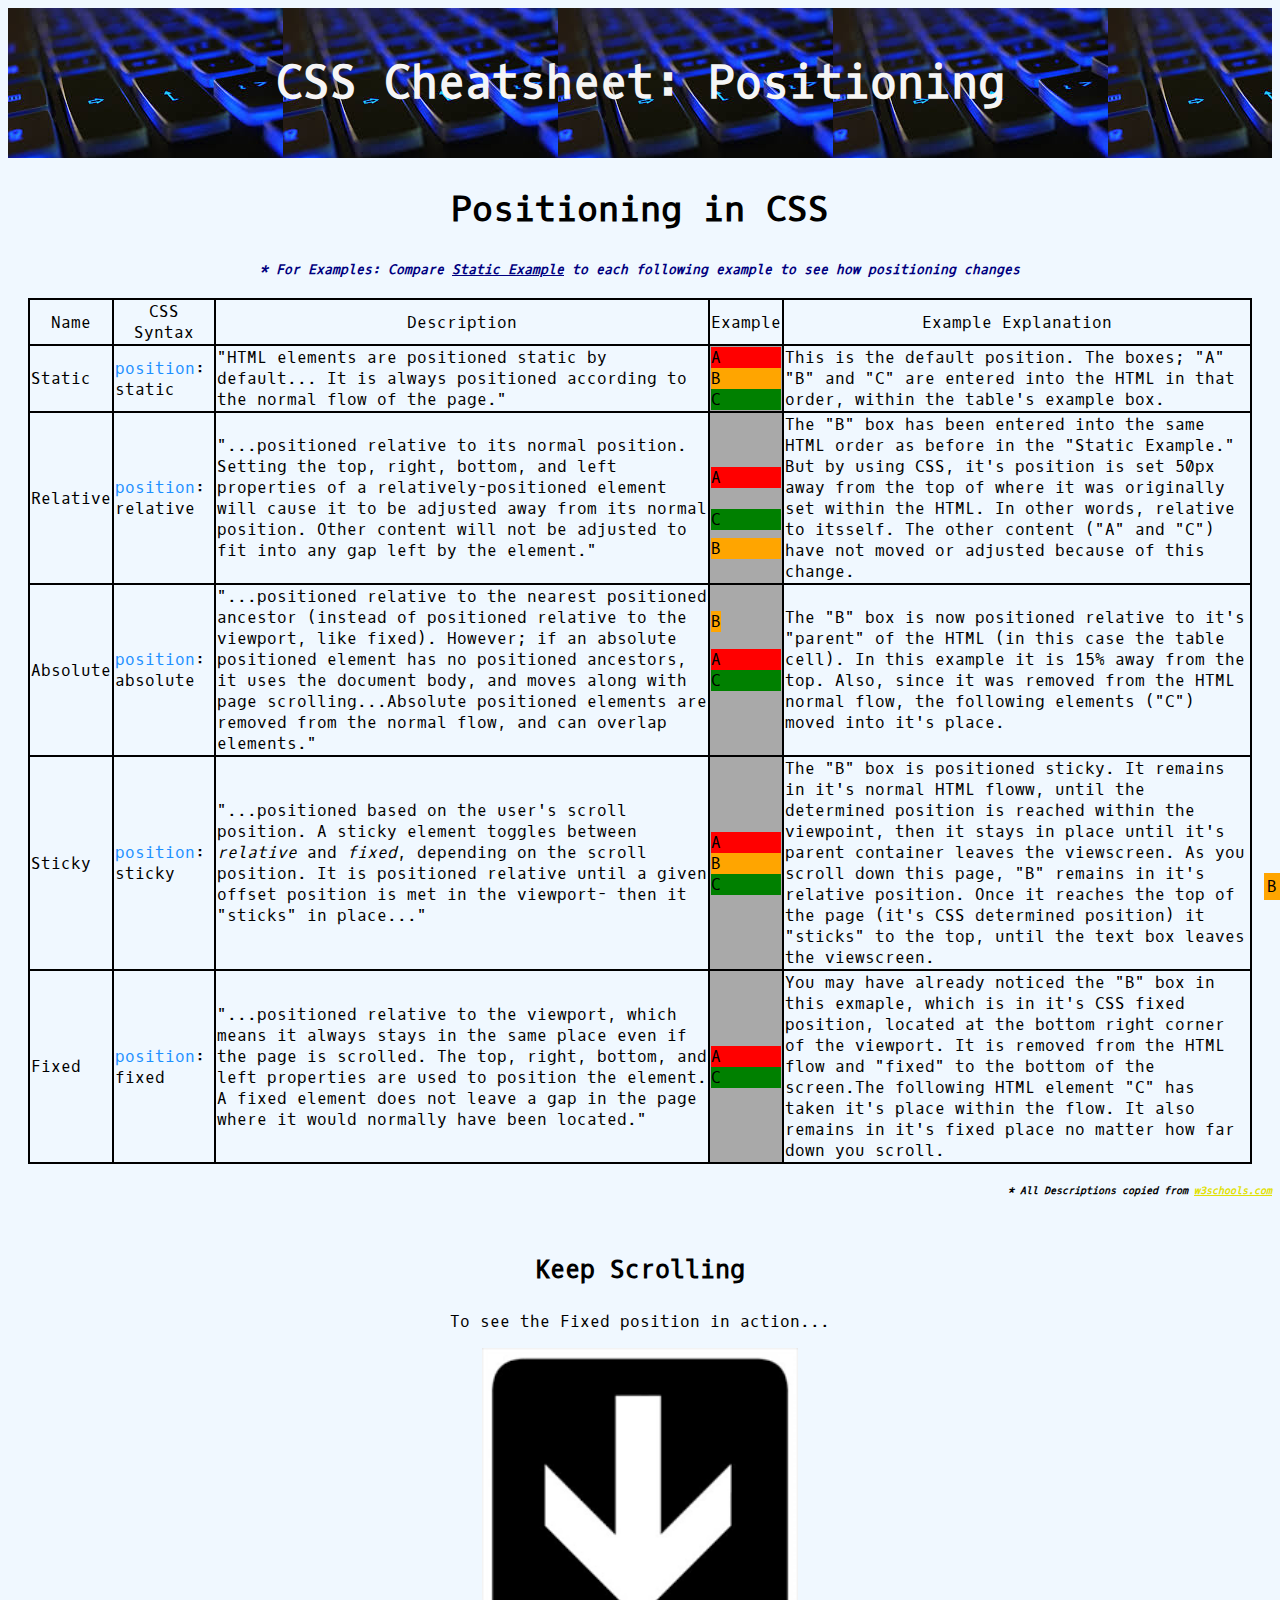
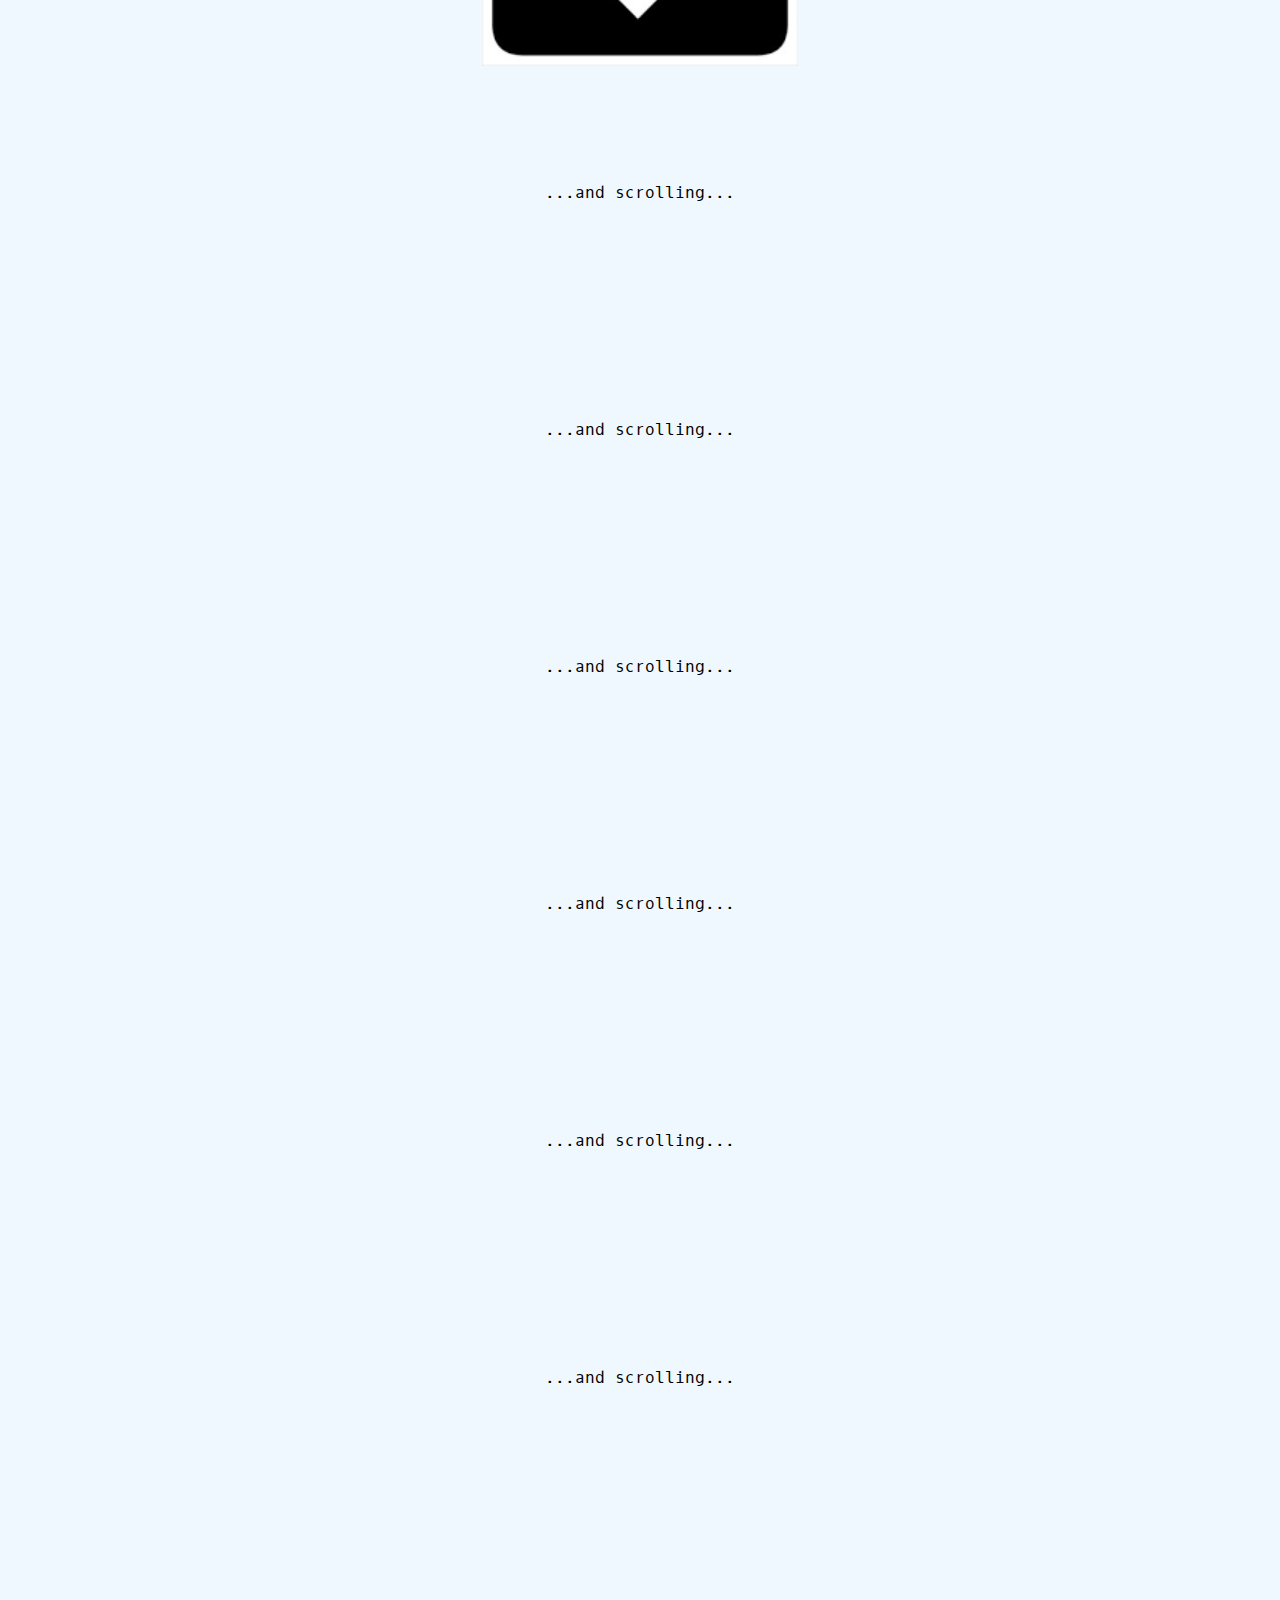
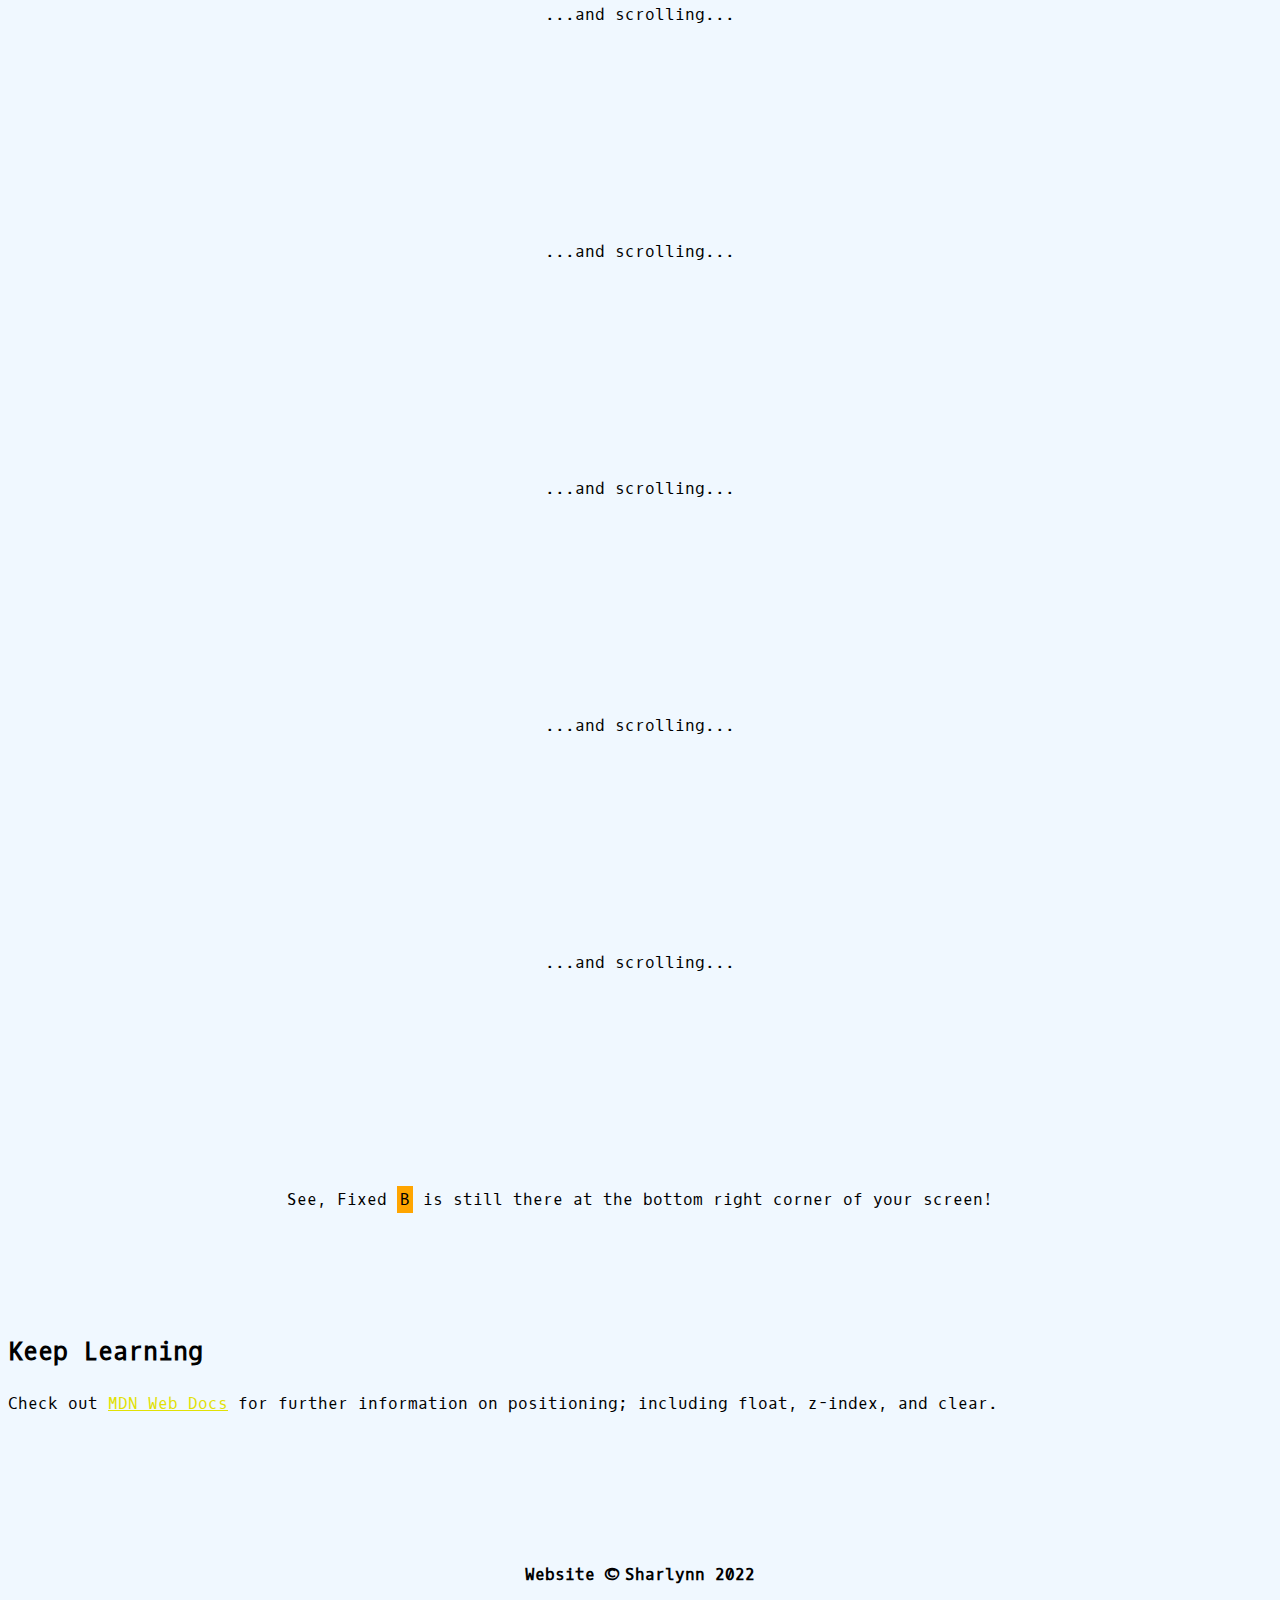
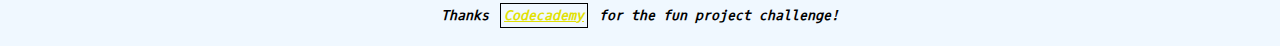
<file: BuildCheatsheet/index.html>
<!DOCTYPE html>
<html lang="en">
    <head>
        <meta charset="UTF-8">
        <meta http-equiv="X-UA-Compatible" content="IE=edge">
        <meta name="viewport" content="width=device-width, initial-scale=1.0">
        <title>CSS Cheatsheet: Positioning</title>
        <link href="styles.css" type="text/css" rel="stylesheet">
        <link href="https://fonts.googleapis.com/css2?family=Oxygen+Mono&family=Volkhov&display=swap" rel="stylesheet">
    </head>
    <body>
        <main>
            <header>
                <h1>CSS Cheatsheet: Positioning</h1>
            </header>
            <h2>Positioning in CSS</h2>
            <h3 id="tablenote">* For Examples: Compare <u>Static Example</u> to each following example to see how positioning changes</h4>
            <div class="table">
            <table>
                <thead>
                    <tr>
                        <td>Name</td>
                        <td>CSS Syntax</td>
                        <td>Description</td>
                        <td>Example</td>
                        <td>Example Explanation</td>
                    </tr>
                </thead>
                <!--Positioning: Static-->
                <tr>
                    <td>Static</td>
                    <td><span class="csssyntax">position</span>: static</td>
                    <td class="description">"HTML elements are positioned static by default... It is always positioned according to the normal flow of the page."</td>
                    <td class="example">
                        <div class="rectangleA">A</div>
                        <div class="rectangleB">B</div>
                        <div class="rectangleC">C</div>
                    </td>
                    <td>This is the default position. The boxes; "A" "B" and "C" are entered into the HTML in that order, within the table's example box.</td>
                </tr>
                <!--Positioning: Relative-->
                <tr>
                    <td>Relative</td>
                    <td><span class="csssyntax">position</span>: relative</td>
                    <td class="description">"...positioned relative to its normal position. Setting the top, right, bottom, and left properties of a relatively-positioned element will cause it to be adjusted away from its normal position. Other content will not be adjusted to fit into any gap left by the element."</td>
                    <td class="example" class="relative">
                        <div id="relative">
                            <div class="rectangleA">A</div>
                            <div id=relativeB class="rectangleB">B</div>
                            <div class="rectangleC">C</div>
                        </div>
                    </td>
                    <td>The "B" box has been entered into the same HTML order as before in the "Static Example." But by using CSS, it's position is set 50px away from the top of where it was originally set within the HTML. In other words, relative to itsself. The other content ("A" and "C") have not moved or adjusted because of this change.</td>
                </tr>
                <!--Positioning: Absolute-->
                <tr>
                    <td>Absolute</td>
                    <td><span class="csssyntax">position</span>: absolute</td>
                    <td class="description">"...positioned relative to the nearest positioned ancestor (instead of positioned relative to the viewport, like fixed). However; if an absolute positioned element has no positioned ancestors, it uses the document body, and moves along with page scrolling...Absolute positioned elements are removed from the normal flow, and can overlap elements."</td>
                    <td class="example" class="absolute">
                        <div class="rectangleA">A</div>
                        <div id="absoluteB" class="rectangleB">B</div>
                        <div class="rectangleC">C</div>
                    </td>
                    <td>The "B" box is now positioned relative to it's "parent" of the HTML (in this case the table cell). In this example it is 15% away from the top. Also, since it was removed from the HTML normal flow, the following elements ("C") moved into it's place.</td>
                </tr>
                <!--Positioning: Sticky-->
                <tr>
                    <td>Sticky</td>
                    <td><span class="csssyntax">position</span>: sticky</td>
                    <td class="description">"...positioned based on the user's scroll position. A sticky element toggles between <em>relative</em> and <em>fixed</em>, depending on the scroll position. It is positioned relative until a given offset position is met in the viewport- then it "sticks" in place..."</td>
                    <td class="example" class="sticky">
                        <div class="rectangleA">A</div>
                        <div id="stickyB" class="rectangleB">B</div>
                       <div class="rectangleC">C</div>
                    </td>
                    <td>The "B" box is positioned sticky. It remains in it's normal HTML floww, until the determined position is reached within the viewpoint, then it stays in place until it's parent container leaves the viewscreen. As you scroll down this page, "B" remains in it's relative position. Once it reaches the top of the page (it's CSS determined position) it "sticks" to the top, until the text box leaves the viewscreen.</td>
                </tr>
                <!--Positioning: Fixed-->
                <tr>
                    <td>Fixed</td>
                    <td><span class="csssyntax">position</span>: fixed</td>
                    <td class="description">"...positioned relative to the viewport, which means it always stays in the same place even if the page is scrolled. The top, right, bottom, and left properties are used to position the element. A fixed element does not leave a gap in the page where it would normally have been located."</td>
                    <td class="example" class="fixed">
                        <div class="rectangleA">A</div>
                        <div id="fixedB" class="rectangleB">B</div>
                        <div class="rectangleC">C</div>
                    </td>
                    <td>You may have already noticed the "B" box in this exmaple, which is in it's CSS fixed position, located at the bottom right corner of the viewport. It is removed from the HTML flow and "fixed" to the bottom of the screen.The following HTML element "C" has taken it's place within the flow. It also remains in it's fixed place no matter how far down you scroll.</td>
                </tr>
            </table>
            </div>
            <h3 id="descriptionsnote"><em>* All <strong>Descriptions</strong> copied from <a href="https://www.w3schools.com/css/css_positioning.asp">w3schools.com</a></em></h3>
            <br>
            <div>
                <h3 id="keepscrolling">Keep Scrolling</h3>
                <p style="text-align: center">To see the Fixed position in action...</p>
                <div style="display:flex; justify-content: center;">
                    <img src="arrowdown.png" alt="arrow pointing downwards" style="width: 25%;">
                </div>
                <p class="scrolling">...and scrolling...</p>
                <p class="scrolling">...and scrolling...</p>
                <p class="scrolling">...and scrolling...</p>
                <p class="scrolling">...and scrolling...</p>
                <p class="scrolling">...and scrolling...</p>
                <p class="scrolling">...and scrolling...</p>
                <p class="scrolling">...and scrolling...</p>
                <p class="scrolling">...and scrolling...</p>
                <p class="scrolling">...and scrolling...</p>
                <p class="scrolling">...and scrolling...</p>
                <p class="scrolling">...and scrolling...</p>
                <p style="text-align: center; padding: 100px;">See,  Fixed <span style="background-color: orange; padding: 3px">B</span> is still there at the bottom right corner of your screen!</p>
            </div>
            <h3>Keep Learning</h3>
                <p>Check out <a class="link" href="https://developer.mozilla.org/en-US/">MDN Web Docs</a> for further information on positioning; including float, z-index, and clear.</p>
        </main>
        <footer>
            <h4>Website &copy; Sharlynn 2022</h4>
            <h5><em>Thanks <a class="link" id="codecademy" href="http://www.codecademy.com/" >Codecademy</a> for the fun project challenge!</em></h5>
        </footer>
    </body>
</html>
</file>
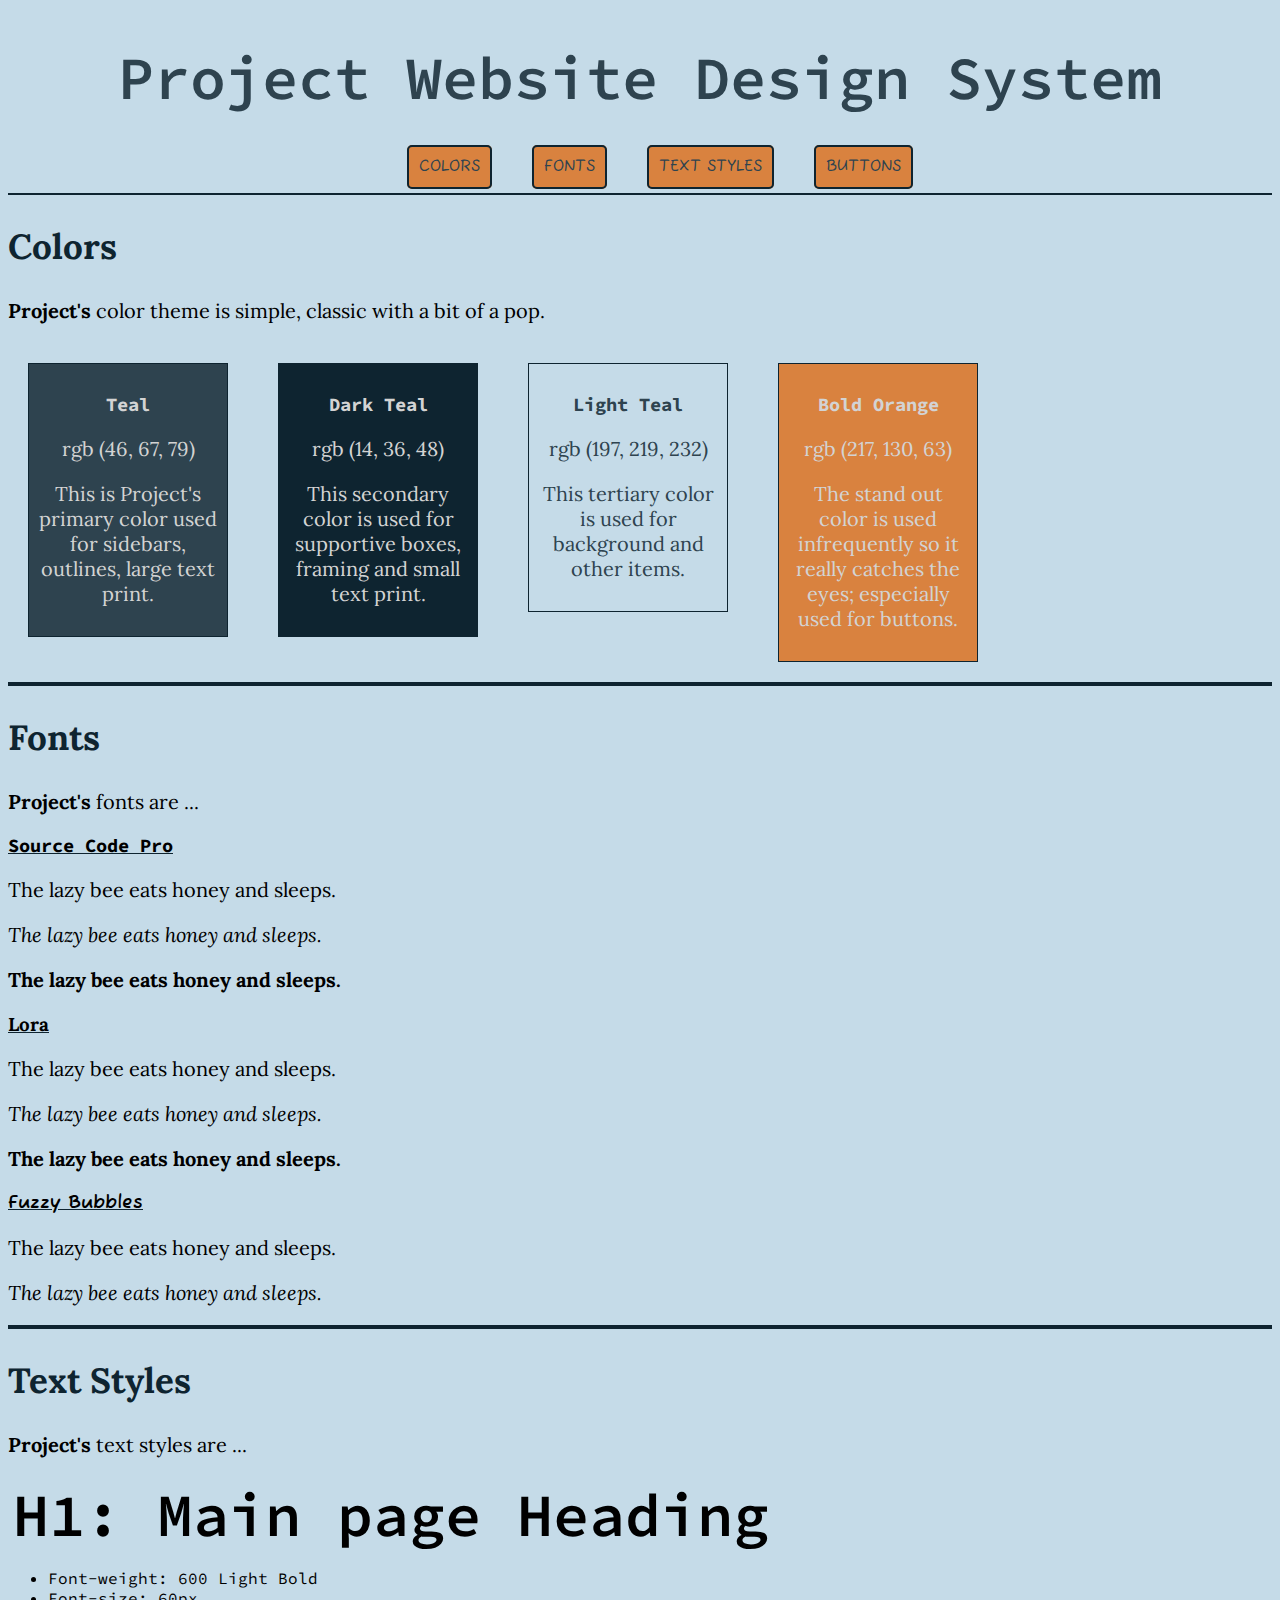
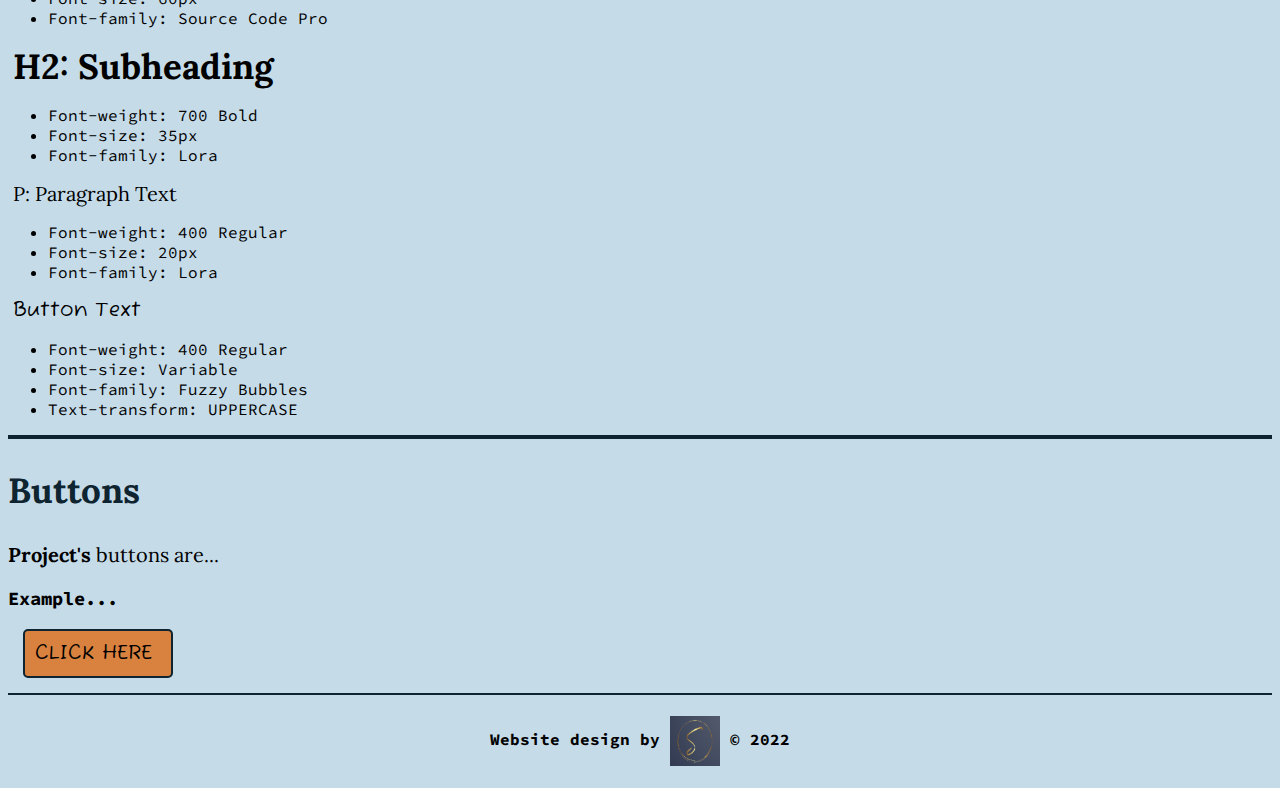
<file: WebsiteDesignSystem/index.html>
<!DOCTYPE html>
    <html lang="en">

    <head>
        <meta charset="UTF-8">
        <meta http-equiv="X-UA-Compatible" content="IE=edge">
        <meta name="viewport" content="width=device-width, initial-scale=1.0">
        <title>Website Design System</title>
        <link href="resources/styles.css" rel="stylesheet" type="text/css">
        <link rel="preconnect" href="https://fonts.googleapis.com">
<link rel="preconnect" href="https://fonts.gstatic.com" crossorigin>
<link href="https://fonts.googleapis.com/css2?family=Fuzzy+Bubbles:wght@400;700&family=Lora:ital,wght@0,400;0,700;1,400&family=Source+Code+Pro:ital,wght@0,400;0,600;1,400&display=swap" rel="stylesheet">
    </head>

    <body>
        <main>
            <div>
                <h1>Project Website Design System</h1>
                
                <div class="jumpto">
                    <ul>
                        <li class="button"><a href="#colors">Colors</a></li>
                        <li class="button"><a href="#fonts">Fonts</a></li>
                        <li class="button"><a href="#textstyles">Text Styles</a></li>
                        <li class="button"><a href="#buttons">Buttons</a></li>
                    </ul>
                </div>
            </div>

            <div class="section" id="colors">
                <h2>Colors</h2>
                    <p><strong>Project's</strong> color theme is simple, classic with a bit of a pop.</p>
                    <div class="colorbox" id="primarycolor">
                        <h3>Teal</h3>
                        <p>rgb (46, 67, 79)</p>
                        <p>This is Project's primary color used for sidebars, outlines, large text print.</p>
                    </div>
                    <div class="colorbox" id="secondarycolor">
                        <h3>Dark Teal</h3>
                        <p>rgb (14, 36, 48)</p>
                        <p>This secondary color is used for supportive boxes, framing and small text print.</p>
                    </div>
                    <div class="colorbox" id="tertiarycolor">
                        <h3>Light Teal</h3>
                        <p>rgb (197, 219, 232)</p>
                        <p>This tertiary color is used for background and other items.</p>
                    </div>
                    <div class="colorbox" id="standoutcolor">
                        <h3>Bold Orange</h3>
                        <p>rgb (217, 130, 63)</p>
                        <p>The stand out color is used infrequently so it really catches the eyes; especially used for buttons. </p>
                    </div>
            </div>

            <div class="section" id="fonts">
                <h2>Fonts</h2>
                    <p><strong>Project's</strong> fonts are ...</p>
                <div class="font sourcecodepro">
                    <h3>Source Code Pro</h3>
                    <p>The lazy bee eats honey and sleeps.</p>
                    <p><em>The lazy bee eats honey and sleeps.</em></p>
                    <p><strong>The lazy bee eats honey and sleeps.</strong></p>
                </div>
                <div class="font lora">
                    <h3>Lora</h3>
                    <p>The lazy bee eats honey and sleeps.</p>
                    <p><em>The lazy bee eats honey and sleeps.</em></p>
                    <p><strong>The lazy bee eats honey and sleeps.</strong></p>
                </div>
                <div class="font fuzzybubbles">
                    <h3>Fuzzy Bubbles</h3>
                    <p>The lazy bee eats honey and sleeps.</p>
                    <p><em>The lazy bee eats honey and sleeps.</em></p>
                </div>
            </div>

            <div class="section" id="textstyles">
                <h2>Text Styles</h2>
                    <p><strong>Project's</strong> text styles are ...</p>
                <div>
                    <h3 style="font-family: 'Source Code Pro', monospace; font-weight: 600; font-size: 60px; margin: 5px;">H1: Main page Heading</h3>
                    <ul>
                        <li>Font-weight: 600 Light Bold</li>
                        <li>Font-size: 60px</li>
                        <li>Font-family: Source Code Pro</li>
                    </ul>
                </div>
                <div>
                    <h3 style="font-family: lora, serif; font-weight: 700; font-size: 35px; margin: 5px;">H2: Subheading</h3>
                    <ul>
                        <li>Font-weight: 700 Bold</li>
                        <li>Font-size: 35px</li>
                        <li>Font-family: Lora</li>
                    </ul>
                </div>
                <div>
                    <h3 style="font-family: lora, serif; font-weight: 400; font-size: 20px; margin: 5px;">P: Paragraph Text</h3>
                    <ul>
                        <li>Font-weight: 400 Regular</li>
                        <li>Font-size: 20px</li>
                        <li>Font-family: Lora</li>
                    </ul>
                </div>
                <div>
                    <h3 style="font-family: 'fuzzy bubbles', cursive; font-weight: 400; font-size: 20px; margin: 5px;">Button Text</h3>
                    <ul>
                        <li>Font-weight: 400 Regular</li>
                        <li>Font-size: Variable</li>
                        <li>Font-family: Fuzzy Bubbles</li>
                        <li>Text-transform: UPPERCASE</li>
                    </ul>
                </div>
            </div>

            <div class="section" id="buttons">
                <h2>Buttons</h2>
                    <p><strong>Project's</strong> buttons are...</p>
                    <h3>Example...</h3>
                        <p class="button examplebutton">Click Here</p>
            </div>

            <footer>
                <h4>Website design by<span><img src="resources/S.logo.png" alt="Sharlynn's Project Logo" id="slogo"></span>&copy 2022</h4>
            </footer>
        </main>
    </body>

</html>
</file>
<file: BuildCheatsheet/styles.css>
/* Main */
body {
    font-family: 'Oxygen Mono', 'Times New Roman', monospace;
    background-color:aliceblue;
}

header {
    background-image: url('keyboard.jpeg');
    height: 150px;
    display: flex;
    align-items: center;
    justify-content: center;
}

h1 {
    font-family: 'Volkhov', 'Times New Roman' serif;
    font-size: 45px;
    color: whitesmoke
}

h2 {
    font-family: 'Volkhov', 'Times New Roman' serif;
    text-align: center;
    font-size: 35px;
}

#tablenote{
    font-style: italic;
    font-size: small;
    color: rgb(0,0,128);
    text-align: center;
}
#descriptionsnote {
    text-align: right;
    font-size: x-small
}

h3 {
    font-size: 25px;
}

a {
    color: rgb(225, 225, 5);
}

#keepscrolling {
    text-align: center;
}

.scrolling {
    text-align: center;
    padding: 100px;
}

/* Table */
table {
    margin: 20px;
    padding: 20px;
}

table, thead, td {
    border: 2px solid black;
    border-collapse: collapse;
}

thead {
    text-align: center;
}

.csssyntax {
    color: dodgerblue;
}

/* table examples */
.example {
    background-color: rgb(169, 169, 169);
    position: relative;
    min-height: 200px;
    max-height: 1000px;
    min-width: auto;
    max-width: auto;
}

.rectangleA {
    background-color: red;
}

.rectangleB {
    background-color: orange
}

.rectangleC {
    background-color: green
}

#relativeB {
    position: relative;
    top: 50px;
}

#absoluteB {
    position: absolute;
    top: 15%;
}

#stickyB {
    position: sticky;
    top: 0;
}

#fixedB {
    position: fixed;
    bottom: 0px;
    right: 0px;
    padding: 3px;
}

/* Footer */
footer {
    text-align: center;
    margin-top: 150px;
}
#codecademy {
    border: 1px solid black;
    padding: 3px;
    margin: 3px;
}
</file>
<file: WebsiteDesignSystem/resources/styles.css>
/* whole page */
* {
    box-sizing: border-box;
}

body {
    background-color: rgb(197, 219, 232);
    font-family: 'Source Code Pro', monospace;
}

/* text */
h1 {
    text-align: center;
    color: rgb(46, 67, 79);
    font-size: 60px;
    font-weight: 600;
    font-family: 'Source Code Pro', monospace;
}

h2 {
    color: rgb(14, 36, 48);
    font-size: 35px;
    font-weight:700;
    font-family: 'Lora', serif;
}

p {
    font-family: 'Lora', serif;
    font-weight: 400;
    font-size: 20px;
}

.button {
    font-family: 'Fuzzy Bubbles', cursive;
    font-weight: 400;
    text-transform: uppercase;
    border: 2px solid rgb(14, 36, 48);
    border-radius: 5px;
    background-color:rgb(217, 130, 63);
    margin: 15px;
    padding: 10px;
}

.button:hover {
    cursor: pointer;
}

/* navigation */
.jumpto {
    text-align: center;
}

.jumpto li {
    display: inline;
}

a {
    text-decoration: none;
    color: rgb(46, 67, 79)
}

/* sections */
.section {
    border-top-style: solid;
    border-top-width: 2px;
    border-top-color: rgb(14, 36, 48);
    border-bottom-style: solid;
    border-bottom-width: 2px;
    border-bottom-color: rgb(14, 36, 48);
}

.colorbox {
    border: 1px solid rgb(14, 36, 48);
    padding: 10px;
    margin: 20px;
    display: inline-block;
    vertical-align: top;
    height: min-content;
    width: 200px;
    color: lightgray;
}

#primarycolor {
    background-color: rgb(46, 67, 79);
    text-align: center;
}

#secondarycolor {
    background-color: rgb(14, 36, 48);
    text-align: center;
}

#tertiarycolor {
    background-color: rgb(197, 219, 232);
    color:rgb(46, 67, 79);
    text-align: center;
}

#standoutcolor {
    background-color: rgb(217, 130, 63);
    text-align: center;
}

.font h3 {
    text-decoration: underline;
    text-decoration-color:rgb(14, 36, 48);
}

.sourcecodepro {
    font-family: 'Source Code Pro', monospace;
}

.lora {
    font-family: 'Lora', serif;
}

.fuzzybubbles {
    font-family: 'Fuzzy Bubbles', cursive;
}

.examplebutton {
    max-width: 150px;
}

/* footer */
footer {
    text-align: center;
}

#slogo {
    height: 50px;
    width: 50px;
    vertical-align: middle;
    margin-left: 10px;
    margin-right: 10px;
}
</file>
